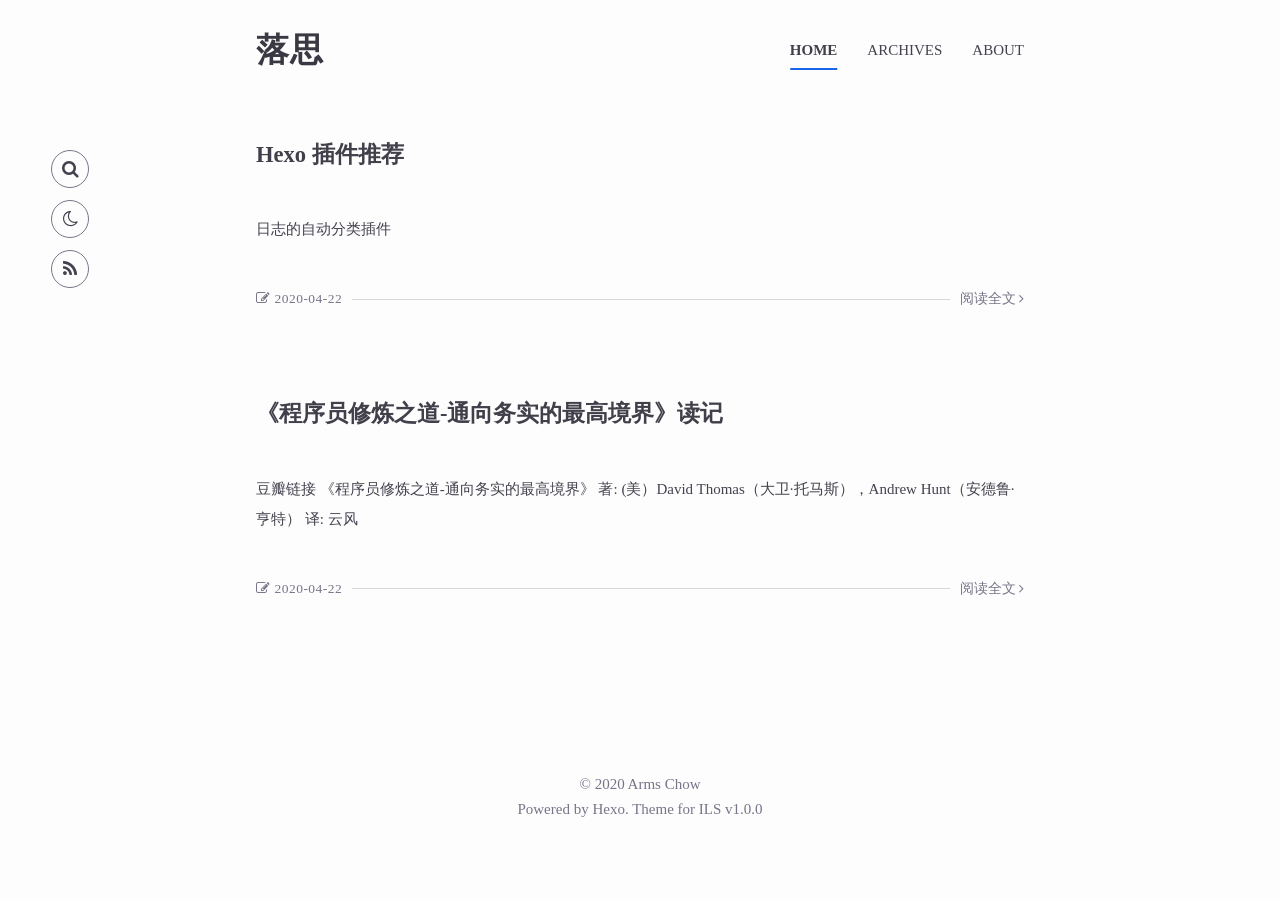
<file: index.html>
<!DOCTYPE html>
<html lang="en">
<head>
    <meta charset="utf-8">
    
    <title>
        落思
    </title>
    <meta name="viewport" content="width=device-width, initial-scale=1, maximum-scale=1">
    
        <link rel="alternate" href="/%5Bobject%20Object%5D" title="落思" type="application/atom+xml">
    
    
        <link rel="shortcut icon" href="/images/favicon.png">
    
    
<link rel="stylesheet" href="/css/style.css">

    <script id="hexo-configurations">
    let CONFIG = {"hostname":"armszhou.github.io","root":"/","localsearch":{"enable":true,"trigger":"auto","top_n_per_article":1,"unescape":false,"preload":false},"themeInfo":{"name":"ILS","version":"1.0.0","author":"XPoet","repository":"https://github.com/XPoet/hexo-theme-ils"},"codeblock":{"style":"flat","copy_button":{"enable":true}},"path":"search.xml"};
  </script>
<meta name="generator" content="Hexo 4.2.0"></head>


<body>
<div class="page-template">
    <div class="page-top">
        <header class="header-wrapper">

    <div class="header-content">

        <a class="logo-title" href="/">
            落思
        </a>

        <ul class="menu-list">
            
                <li class="menu-item">
                    <a class="active"
                       href="/"
                    >
                        HOME
                    </a>
                </li>
            
                <li class="menu-item">
                    <a class=""
                       href="/archives"
                    >
                        ARCHIVES
                    </a>
                </li>
            
                <li class="menu-item">
                    <a class=""
                       href="/about"
                    >
                        ABOUT
                    </a>
                </li>
            
        </ul>

        <div class="menu-bar">
            <div class="menu-bar-middle"></div>
        </div>
    </div>

    <div class="header-drawer">
        <ul class="drawer-menu-list">
            
                <li class="drawer-menu-item">
                    <a class="active"
                       href="/">HOME</a>
                </li>
            
                <li class="drawer-menu-item">
                    <a class=""
                       href="/archives">ARCHIVES</a>
                </li>
            
                <li class="drawer-menu-item">
                    <a class=""
                       href="/about">ABOUT</a>
                </li>
            
        </ul>
    </div>

    <div class="window-mask"></div>

</header>


    </div>

    <div class="page-middle">

        <main class="main-content normal-code-theme">
            <div class="main-content-left">
                
                    <div class="home-content-container">
    <ul class="home-article-list">
        
            <li class="home-article-item">
                <h3 class="home-article-title">
                    <a class="title-hover-animation" href="/2020/04/22/%E6%9D%82%E8%AE%B0-%E6%8A%98%E8%85%BE-2020-04-22-hexo-plug-in/">
                        Hexo 插件推荐
                    </a>
                </h3>

                <div class="home-article-content markdown-body">
                    
                        
日志的自动分类插件


                    
                </div>

                <div class="home-article-meta-info">
                    <span class="article-date">
                        <i class="fa fa-pencil-square-o"></i> 2020-04-22
                    </span>
                    <hr>
                    <a href="/2020/04/22/%E6%9D%82%E8%AE%B0-%E6%8A%98%E8%85%BE-2020-04-22-hexo-plug-in/">阅读全文 <i class="fa fa-angle-right"></i></a>
                </div>
            </li>
        
            <li class="home-article-item">
                <h3 class="home-article-title">
                    <a class="title-hover-animation" href="/2020/04/22/%E8%AF%BB%E4%B9%A6-%E8%AE%A1%E7%AE%97%E6%9C%BA-2020-04-22-Pragmatic-Programmer/">
                        《程序员修炼之道-通向务实的最高境界》读记
                    </a>
                </h3>

                <div class="home-article-content markdown-body">
                    
                        
豆瓣链接


《程序员修炼之道-通向务实的最高境界》
著: (美）David Thomas（大卫·托马斯），Andrew Hunt（安德鲁·亨特）
译: 云风



                    
                </div>

                <div class="home-article-meta-info">
                    <span class="article-date">
                        <i class="fa fa-pencil-square-o"></i> 2020-04-22
                    </span>
                    <hr>
                    <a href="/2020/04/22/%E8%AF%BB%E4%B9%A6-%E8%AE%A1%E7%AE%97%E6%9C%BA-2020-04-22-Pragmatic-Programmer/">阅读全文 <i class="fa fa-angle-right"></i></a>
                </div>
            </li>
        
    </ul>

    <div class="paginator">
        

        
    </div>
</div>


                
            </div>
            <div class="main-content-right">
                <!-- TODO -->
            </div>
        </main>

        

        <div class="sidebar-tools">
            <div class="tools-container">
    <ul class="tools-list">
        
            <li class="search popup-trigger">
                <i class="fa fa-search"></i>
            </li>
            
<script src="/js/local-search.js"></script>

        
        <li class="mode-toggle">
            <i class="fa fa-moon-o"></i>
        </li>
        
            <li class="rss">
                <a href="atom.xml" target="_blank"><i class="fa fa-rss"></i></a>
            </li>
        
    </ul>
</div>

        </div>

        <div class="scroll-to-top">
            <span class="scroll-percent"></span>
            <button><i class="fa fa-caret-up"></i></button>
        </div>

    </div>

    <div class="page-bottom">
        <footer class="footer">
    <div class="info-container">
        <div class="copyright-info info-item">
            &copy; 2020 <a href="/">Arms Chow</a>
        </div>
        <div class="theme-info info-item">
            Powered by <a target="_blank" href="https://hexo.io">Hexo</a>. Theme for <a
                    href="https://github.com/XPoet/hexo-theme-ils" target="_blank">ILS v1.0.0</a>
        </div>
        
            <script async src="//busuanzi.ibruce.info/busuanzi/2.3/busuanzi.pure.mini.js"></script>
            <div class="website-count info-item">
                
                    <span id="busuanzi_container_site_uv" style="display: none">
                        UV<span id="busuanzi_value_site_uv"></span>
                    </span>
                
                
                    <span id="busuanzi_container_site_pv" style="display: none">
                        PV<span id="busuanzi_value_site_pv"></span>
                    </span>
                
            </div>
        
    </div>
</footer>
    </div>
</div>

    <div class="search-pop-overlay">
    <div class="popup search-popup">
        <div class="search-header">
          <span class="search-icon">
            <i class="fa fa-search"></i>
          </span>
            <div class="search-input-container">
                <input autocomplete="off"
                       autocorrect="off"
                       autocapitalize="off"
                       placeholder="Search..."
                       spellcheck="false"
                       type="search"
                       class="search-input"
                >
            </div>
            <span class="popup-btn-close">
                <i class="fa fa-times"></i>
            </span>
        </div>
        <div id="search-result">
            <div id="no-result">
                <i class="fa fa-spinner fa-pulse fa-5x fa-fw"></i>
            </div>
        </div>
    </div>
</div>


<script src="/js/main.js"></script>
<script src="/js/header-shrink.js"></script>
<script src="/js/toggle-mode.js"></script>
<script src="/js/scroll-to-top.js"></script>





</body>
</html>
</file>
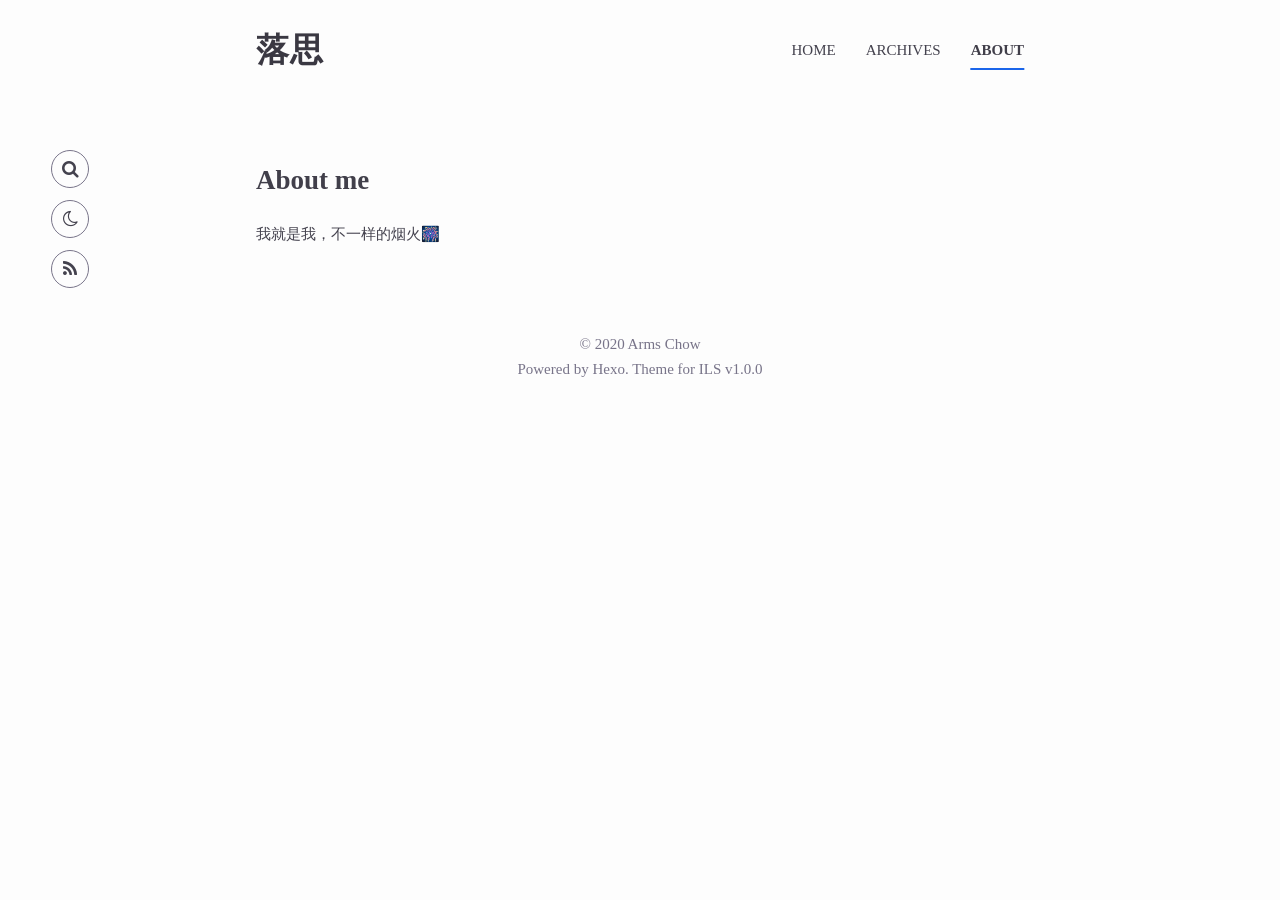
<file: about/index.html>
<!DOCTYPE html>
<html lang="en">
<head>
    <meta charset="utf-8">
    
    <title>
        About | 落思
    </title>
    <meta name="viewport" content="width=device-width, initial-scale=1, maximum-scale=1">
    
        <link rel="alternate" href="/%5Bobject%20Object%5D" title="落思" type="application/atom+xml">
    
    
        <link rel="shortcut icon" href="/images/favicon.png">
    
    
<link rel="stylesheet" href="/css/style.css">

    <script id="hexo-configurations">
    let CONFIG = {"hostname":"armszhou.github.io","root":"/","localsearch":{"enable":true,"trigger":"auto","top_n_per_article":1,"unescape":false,"preload":false},"themeInfo":{"name":"ILS","version":"1.0.0","author":"XPoet","repository":"https://github.com/XPoet/hexo-theme-ils"},"codeblock":{"style":"flat","copy_button":{"enable":true}},"path":"search.xml"};
  </script>
<meta name="generator" content="Hexo 4.2.0"></head>


<body>
<div class="page-template">
    <div class="page-top">
        <header class="header-wrapper">

    <div class="header-content">

        <a class="logo-title" href="/">
            落思
        </a>

        <ul class="menu-list">
            
                <li class="menu-item">
                    <a class=""
                       href="/"
                    >
                        HOME
                    </a>
                </li>
            
                <li class="menu-item">
                    <a class=""
                       href="/archives"
                    >
                        ARCHIVES
                    </a>
                </li>
            
                <li class="menu-item">
                    <a class="active"
                       href="/about"
                    >
                        ABOUT
                    </a>
                </li>
            
        </ul>

        <div class="menu-bar">
            <div class="menu-bar-middle"></div>
        </div>
    </div>

    <div class="header-drawer">
        <ul class="drawer-menu-list">
            
                <li class="drawer-menu-item">
                    <a class=""
                       href="/">HOME</a>
                </li>
            
                <li class="drawer-menu-item">
                    <a class=""
                       href="/archives">ARCHIVES</a>
                </li>
            
                <li class="drawer-menu-item">
                    <a class="active"
                       href="/about">ABOUT</a>
                </li>
            
        </ul>
    </div>

    <div class="window-mask"></div>

</header>


    </div>

    <div class="page-middle">

        <main class="main-content normal-code-theme">
            <div class="main-content-left">
                
                    <div class="about-container">
    <div class="about-content markdown-body">
        <h2 id="About-me"><a href="#About-me" class="headerlink" title="About me"></a>About me</h2><p>我就是我，不一样的烟火🎆</p>

    </div>
    <div class="about-comments">
        
    </div>
</div>

                
            </div>
            <div class="main-content-right">
                <!-- TODO -->
            </div>
        </main>

        

        <div class="sidebar-tools">
            <div class="tools-container">
    <ul class="tools-list">
        
            <li class="search popup-trigger">
                <i class="fa fa-search"></i>
            </li>
            
<script src="/js/local-search.js"></script>

        
        <li class="mode-toggle">
            <i class="fa fa-moon-o"></i>
        </li>
        
            <li class="rss">
                <a href="atom.xml" target="_blank"><i class="fa fa-rss"></i></a>
            </li>
        
    </ul>
</div>

        </div>

        <div class="scroll-to-top">
            <span class="scroll-percent"></span>
            <button><i class="fa fa-caret-up"></i></button>
        </div>

    </div>

    <div class="page-bottom">
        <footer class="footer">
    <div class="info-container">
        <div class="copyright-info info-item">
            &copy; 2020 <a href="/">Arms Chow</a>
        </div>
        <div class="theme-info info-item">
            Powered by <a target="_blank" href="https://hexo.io">Hexo</a>. Theme for <a
                    href="https://github.com/XPoet/hexo-theme-ils" target="_blank">ILS v1.0.0</a>
        </div>
        
            <script async src="//busuanzi.ibruce.info/busuanzi/2.3/busuanzi.pure.mini.js"></script>
            <div class="website-count info-item">
                
                    <span id="busuanzi_container_site_uv" style="display: none">
                        UV<span id="busuanzi_value_site_uv"></span>
                    </span>
                
                
                    <span id="busuanzi_container_site_pv" style="display: none">
                        PV<span id="busuanzi_value_site_pv"></span>
                    </span>
                
            </div>
        
    </div>
</footer>
    </div>
</div>

    <div class="search-pop-overlay">
    <div class="popup search-popup">
        <div class="search-header">
          <span class="search-icon">
            <i class="fa fa-search"></i>
          </span>
            <div class="search-input-container">
                <input autocomplete="off"
                       autocorrect="off"
                       autocapitalize="off"
                       placeholder="Search..."
                       spellcheck="false"
                       type="search"
                       class="search-input"
                >
            </div>
            <span class="popup-btn-close">
                <i class="fa fa-times"></i>
            </span>
        </div>
        <div id="search-result">
            <div id="no-result">
                <i class="fa fa-spinner fa-pulse fa-5x fa-fw"></i>
            </div>
        </div>
    </div>
</div>


<script src="/js/main.js"></script>
<script src="/js/header-shrink.js"></script>
<script src="/js/toggle-mode.js"></script>
<script src="/js/scroll-to-top.js"></script>





</body>
</html>
</file>
